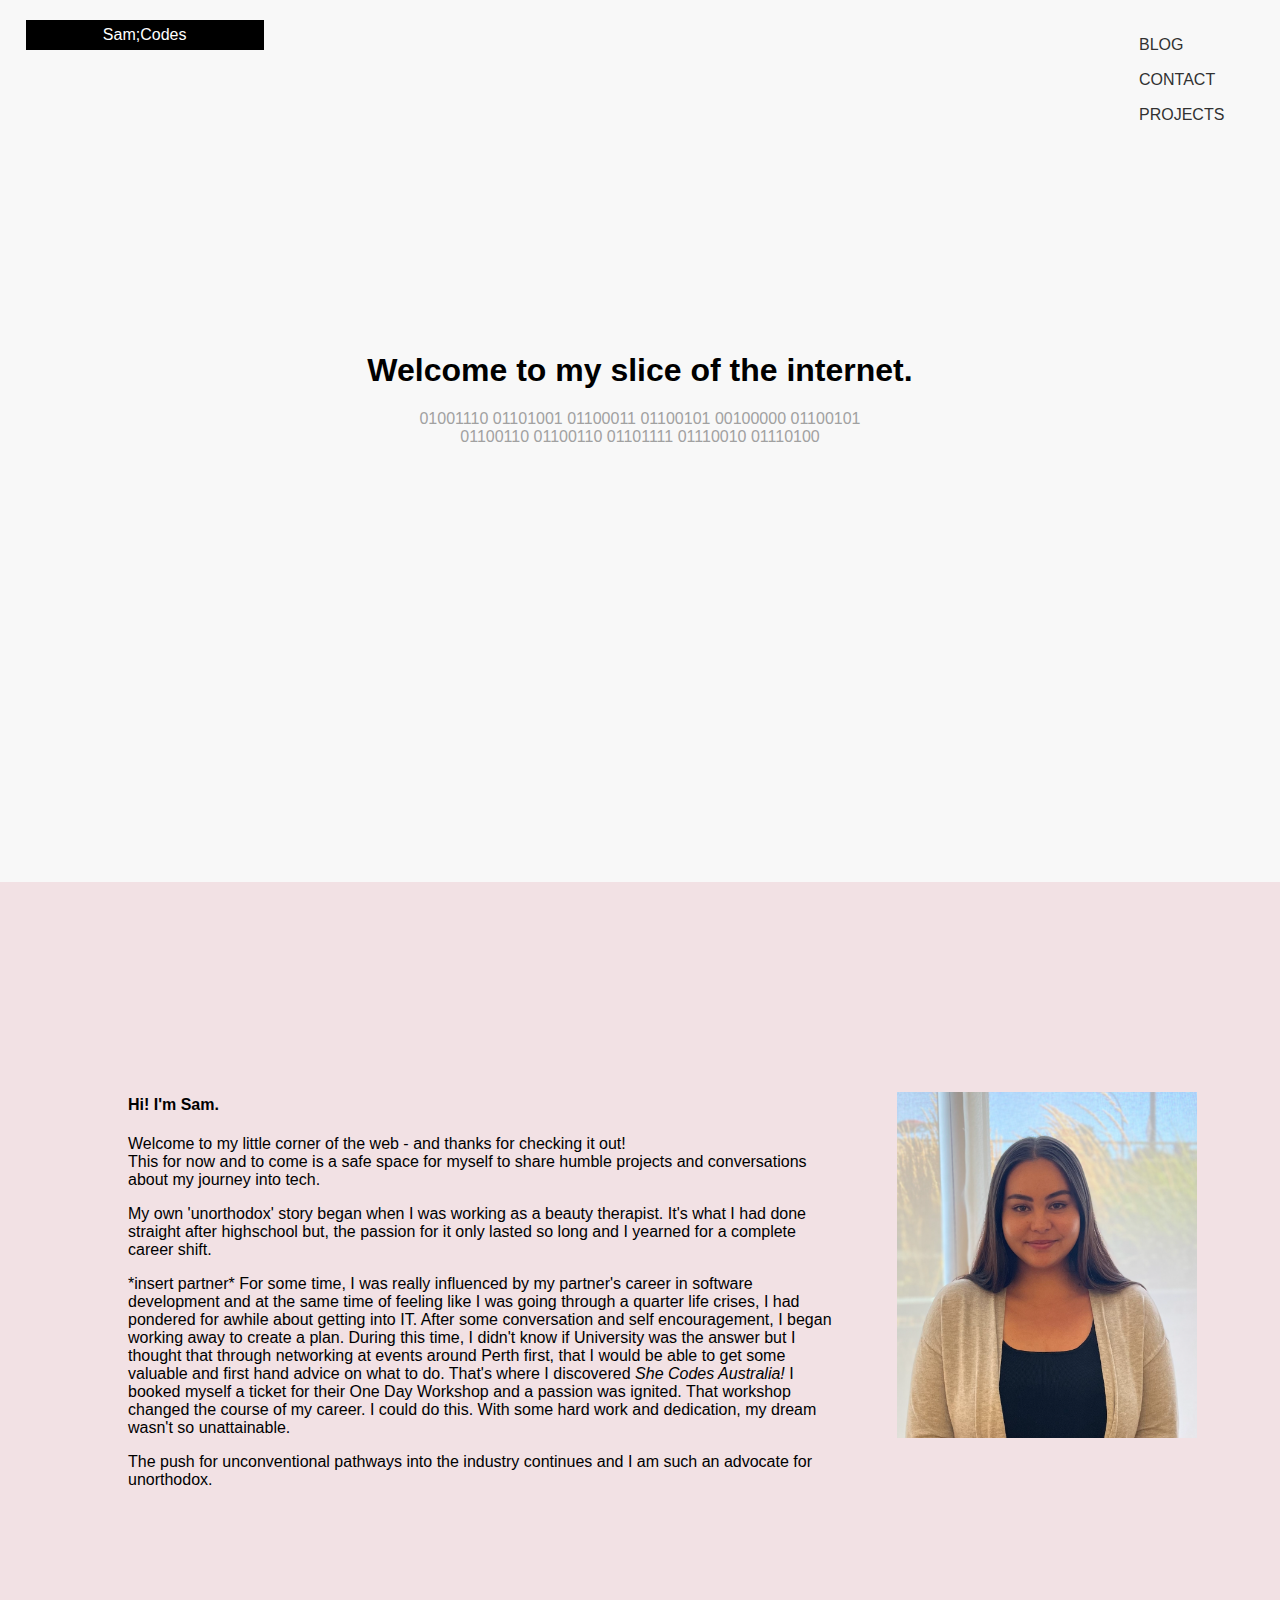
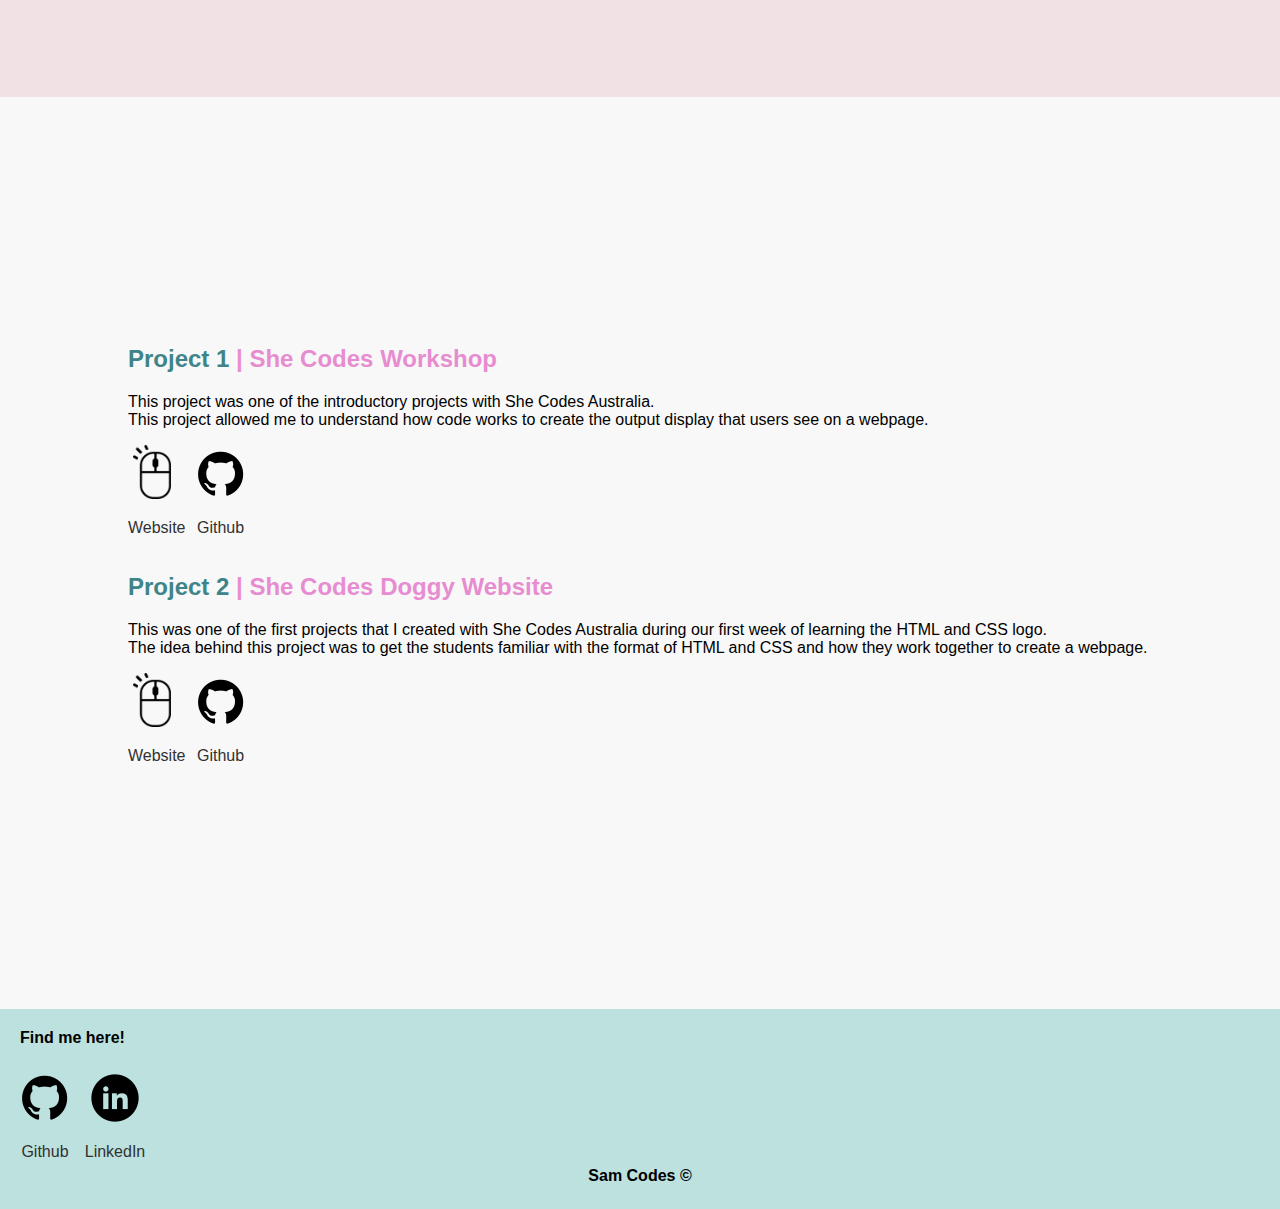
<file: index.html>
<!DOCTYPE html>
<html lang="en">
  <head>
    <meta charset="utf-8" />
    <meta
      name="viewport"
      content="width=device-width, initial-scale=1, shrink-to-fit=no"
    />
    <title>SJS</title>
    <link rel="stylesheet" href="./styles.css" />
    <style>
      @import url("https://fonts.googleapis.com/css2?family=Montserrat:wght@200;300;400&family=Noto+Sans+Mono:wght@200;300;400&display=swap");
    </style>
  </head>

  <header class="header-section">
    <div id="logo-box" style="fill: black">
      <h1 id="sam-title">Sam;Codes</h1>
    </div>
    <div>
      <nav class="nav-links">
        <a href="Pages/blog.html" id="nav1" class="a-tag">BLOG</a>
        <a href="Pages/contact.html" id="nav2" class="a-tag">CONTACT</a>
        <a href="Pages/projects.html" id="nav 3" class="a-tag">PROJECTS</a>
      </nav>
    </div>
  </header>

  <body>
    <div class="title-statement">
      <h1>Welcome to my slice of the internet.</h1>
    </div>

    <div class="binary-code">
      <p aria-hidden="true" role="none">
        01001110 01101001 01100011 01100101 00100000 01100101 01100110 01100110
        01101111 01110010 01110100
      </p>
    </div>

    <section class="section1">
      <div>
        <h4>Hi! I'm Sam.</h4>
        <p>
          Welcome to my little corner of the web - and thanks for checking it
          out!<br />
          This for now and to come is a safe space for myself to share humble
          projects and conversations about my journey into tech.
        </p>

        <p>
          My own 'unorthodox' story began when I was working as a beauty
          therapist. It's what I had done straight after highschool but, the
          passion for it only lasted so long and I yearned for a complete career
          shift.
        </p>

        <p>
          *insert partner* For some time, I was really influenced by my
          partner's career in software development and at the same time of
          feeling like I was going through a quarter life crises, I had pondered
          for awhile about getting into IT. After some conversation and self
          encouragement, I began working away to create a plan. During this
          time, I didn't know if University was the answer but I thought that
          through networking at events around Perth first, that I would be able
          to get some valuable and first hand advice on what to do. That's where
          I discovered
          <i>She Codes Australia!</i> I booked myself a ticket for their One Day
          Workshop and a passion was ignited. That workshop changed the course
          of my career. I could do this. With some hard work and dedication, my
          dream wasn't so unattainable.
        </p>

        <p>
          The push for unconventional pathways into the industry continues and I
          am such an advocate for unorthodox.
        </p>
      </div>
      <div id="face-div">
        <img src="Pics/facepic.png" class="face-pic" />
      </div>
    </section>

    <!---comment-->
    <section id="section2-indexpage">
        <main id="projects">
          <div id="project1">
            <h2><span style="color: rgb(62, 132, 137);">Project 1 </span><span style="color: rgb(231, 140, 208);">| She Codes Workshop</span></h2>
              <p>
                This project was one of the introductory projects with She Codes
                Australia.<br/>
                This project allowed me to understand how code works to create the
                output display that users see on a webpage.
              </p>
              <div id="project1-icons">
                <a
                  href="https://samjsh.github.io/She-Codes-Workshop/"
                >
                  <img id="left-clickicon" src="Icons/left-click-icon.png" />
                  <p>Website</p>
                </a>
    
                <a href="https://github.com/samjsh/She-Codes-Workshop">
                  <img class="icon-link" src="Icons/github-icon.png" />
                  <p>Github</p>
                </a>
              </div>
          </div>
    
          <div id="project2">
              <h2><span style="color: rgb(62, 132, 137);">Project 2 </span><span style="color: rgb(231, 140, 208);">| She Codes Doggy Website</span></h2>
              <p>
                This was one of the first projects that I created with She Codes
                Australia during our first week of learning the HTML and CSS logo.
                <br />
                The idea behind this project was to get the students familiar with
                the format of HTML and CSS and how they work together to create a
                webpage.
              </p>
              <div id="project2-icons">
                <a
                  href="https://samjsh.github.io/Doggy-Website/"
                >
                  <img id="left-clickicon" src="Icons/left-click-icon.png" />
                  <p>Website</p>
                </a>
    
                <a href="https://github.com/samjsh/Doggy-Website">
                  <img class="icon-link" src="Icons/github-icon.png" />
                  <p>Github</p>
                </a>
                </div>
              </div>
          </div>
        </main>
      </body>
    </section>
  </body> 

  <footer>
    <div class="footer-content">
      <h4 id="find-me">Find me here!</h4>
      <div id="icons">
        <a href="https://github.com/samjsh"
          ><img class="icon-link" src="./Icons/github-icon.png" />
          <p>Github</p></a
        >
        <a href="https://www.linkedin.com/in/samanthashearman"
          ><img class="icon-link" src="./Icons/linkedin-black.png" />
          <p>LinkedIn</p></a
        >
      </div>    
      <h4 id="sam-codes">Sam Codes<span> &copy;</span></h4>
    </div>
  </footer>

  </html>
</file>
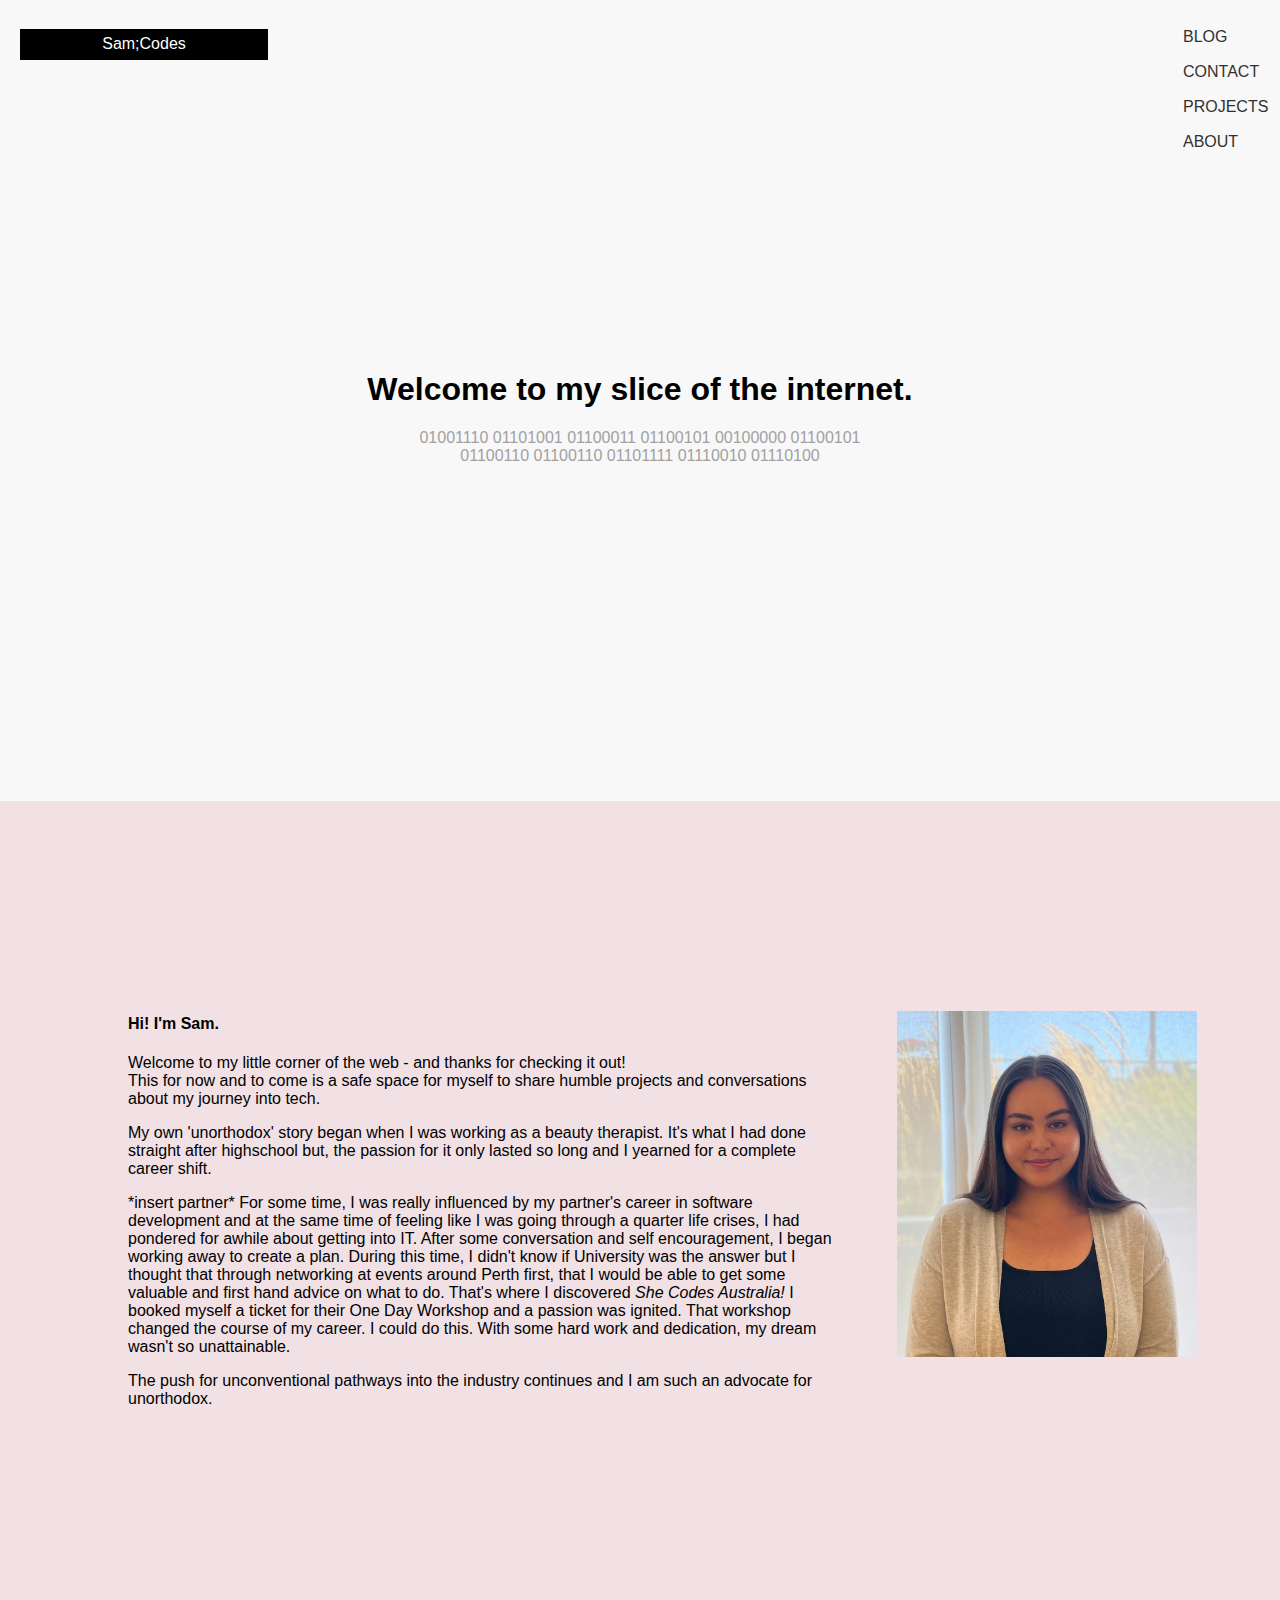
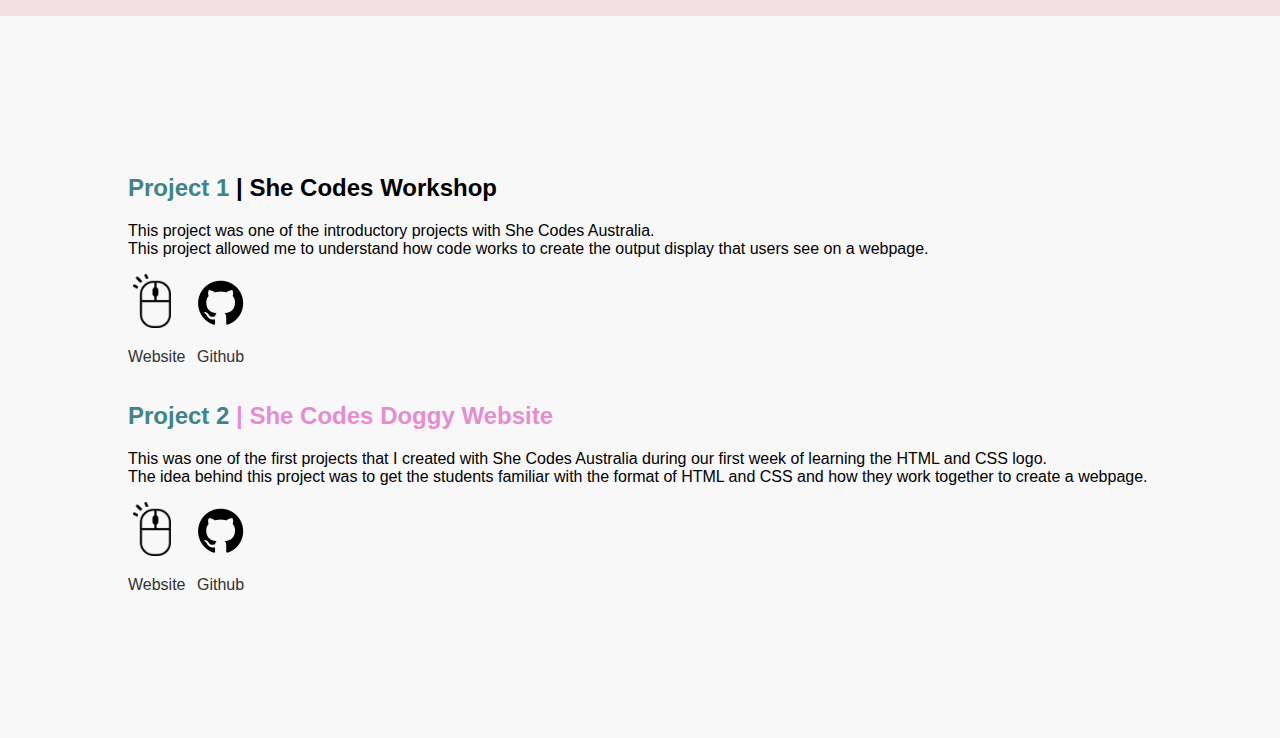
<file: Portfolio/index.html>
<!DOCTYPE html>
<html lang="en">
  <head>
    <meta charset="utf-8" />
    <meta
      name="viewport"
      content="width=device-width, initial-scale=1, shrink-to-fit=no"
    />
    <title>SJS</title>
    <link rel="stylesheet" href="./styles.css" />
    <style>
      @import url("https://fonts.googleapis.com/css2?family=Montserrat:wght@200;300;400&family=Noto+Sans+Mono:wght@200;300;400&display=swap");
    </style>
  </head>

  <header class="header-section">
    <div id="logo-box" style="fill: black">
      <h1 id="sam-title">Sam;Codes</h1>
    </div>
    <div>
      <nav class="nav-links">
        <a href="Pages/blog.html" id="nav1" class="a-tag">BLOG</a>
        <a href="Pages/contact.html" id="nav2" class="a-tag">CONTACT</a>
        <a href="Pages/projects.html" id="nav 3" class="a-tag">PROJECTS</a>
        <a href="Pages/about.html" id="nav4" class="a-tag">ABOUT</a>
      </nav>
    </div>
  </header>

  <body>
    <div class="title-statement">
      <h1>Welcome to my slice of the internet.</h1>
    </div>

    <div class="binary-code">
      <p aria-hidden="true" role="none">
        01001110 01101001 01100011 01100101 00100000 01100101 01100110 01100110
        01101111 01110010 01110100
      </p>
    </div>

    <section class="section1">
      <div>
        <h4>Hi! I'm Sam.</h4>
        <p>
          Welcome to my little corner of the web - and thanks for checking it
          out!<br />
          This for now and to come is a safe space for myself to share humble
          projects and conversations about my journey into tech.
        </p>

        <p>
          My own 'unorthodox' story began when I was working as a beauty
          therapist. It's what I had done straight after highschool but, the
          passion for it only lasted so long and I yearned for a complete career
          shift.
        </p>

        <p>
          *insert partner* For some time, I was really influenced by my
          partner's career in software development and at the same time of
          feeling like I was going through a quarter life crises, I had pondered
          for awhile about getting into IT. After some conversation and self
          encouragement, I began working away to create a plan. During this
          time, I didn't know if University was the answer but I thought that
          through networking at events around Perth first, that I would be able
          to get some valuable and first hand advice on what to do. That's where
          I discovered
          <i>She Codes Australia!</i> I booked myself a ticket for their One Day
          Workshop and a passion was ignited. That workshop changed the course
          of my career. I could do this. With some hard work and dedication, my
          dream wasn't so unattainable.
        </p>

        <p>
          The push for unconventional pathways into the industry continues and I
          am such an advocate for unorthodox.
        </p>
      </div>
      <div id="face-div">
        <img src="Pics/facepic.png" class="face-pic" />
      </div>
    </section>

    <!---comment-->
    <section id="section2-indexpage">
        <main id="projects">
          <div id="project1">
              <h2><span style="color: rgb(62, 132, 137);">Project 1 </span>| She Codes Workshop</h2>
              <p>
                This project was one of the introductory projects with She Codes
                Australia.<br/>
                This project allowed me to understand how code works to create the
                output display that users see on a webpage.
              </p>
              <div id="project1-icons">
                <a
                  href="file:///Users/samanthashearman/Desktop/She%20Codes/Projects/she-codes-home-page/index.html"
                >
                  <img id="left-clickicon" src="Icons/left-click-icon.png" />
                  <p>Website</p>
                </a>
    
                <a href="paste email here">
                  <img class="icon-link" src="Icons/github-icon.png" />
                  <p>Github</p>
                </a>
              </div>
          </div>
    
          <div id="project2">
              <h2><span style="color: rgb(62, 132, 137);">Project 2 </span><span style="color: rgb(231, 140, 208);">| She Codes Doggy Website</span></h2>
              <p>
                This was one of the first projects that I created with She Codes
                Australia during our first week of learning the HTML and CSS logo.
                <br />
                The idea behind this project was to get the students familiar with
                the format of HTML and CSS and how they work together to create a
                webpage.
              </p>
              <div id="project2-icons">
                <a
                  href="file:///Users/samanthashearman/Desktop/She%20Codes/Projects/dog-website/index-old.html"
                >
                  <img id="left-clickicon" src="Icons/left-click-icon.png" />
                  <p>Website</p>
                </a>
    
                <a href="paste email here">
                  <img class="icon-link" src="Icons/github-icon.png" />
                  <p>Github</p>
                </a>
                </div>
              </div>
          </div>
        </main>
      </body>
    </section>
  </body> 
<!--comment-->

  <!--<footer>
    <div class="footer-content">
      <h4>Find me here!</h4>
      <div id="icons">
        <a href="paste email here"
          ><img class="icon-link" src="Icons/github-icon.png" />
          <p>Github</p></a
        >
        <a href="paste email here"
          ><img class="icon-link" src="Icons/linkedin-black.png" />
          <p>LinkedIn</p></a
        >
      </div>
    </div>
    <div>
      <h4>Sam Codes<span> &copy;</span></h4>
    </div>
  </footer>
</html>-->
</file>
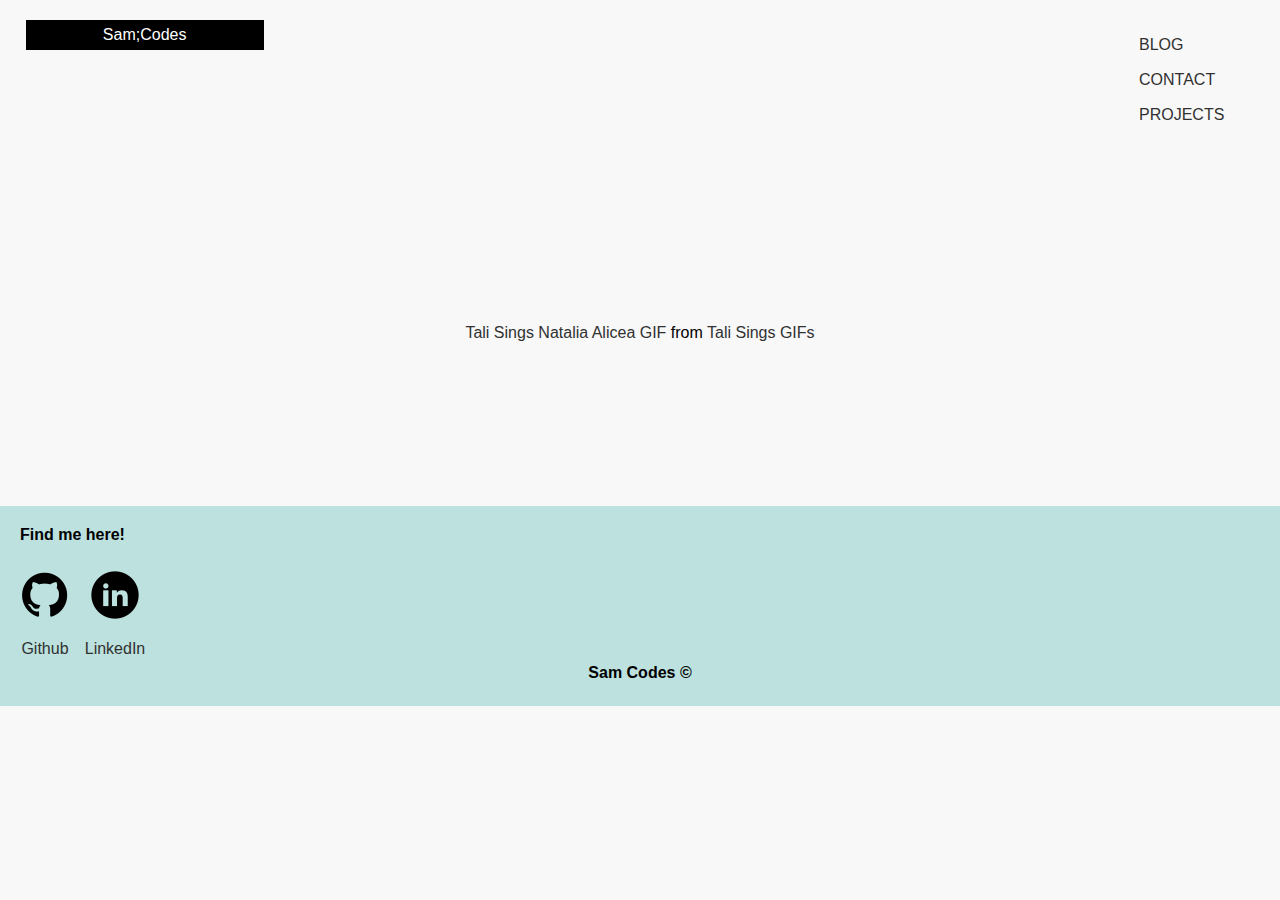
<file: Pages/blog.html>
<!DOCTYPE html>
<html lang="en">
  <head>
    <meta charset="utf-8" />
    <meta
      name="viewport"
      content="width=device-width, initial-scale=1, shrink-to-fit=no"
    />
    <title>She Codes</title>
    <link rel="stylesheet" href="../styles.css" />
  </head>

  <header class="header-section">
    <style>
      @import url("https://fonts.googleapis.com/css2?family=Montserrat:wght@200;300;400&family=Noto+Sans+Mono:wght@200;300;400&display=swap");
    </style>
    <a id="logo-box" style="fill: black" href="../index.html">
      <h1 id="sam-title">Sam;Codes</h1>
    </a>
    <div>
      <nav class="nav-links">
        <a href="../Pages/blog.html" id="nav1" class="a-tag">BLOG</a>
        <a href="../Pages/contact.html" id="nav2" class="a-tag">CONTACT</a>
        <a href="../Pages/projects.html" id="nav 3" class="a-tag">PROJECTS</a>
      </nav>
    </div>
  </header>

  <section id="blog-comingsoon">
    <div
      class="tenor-gif-embed"
      data-postid="16064135"
      data-share-method="host"
      data-aspect-ratio="1"
      data-width="40%"
    >
      <a
        href="https://tenor.com/view/tali-sings-natalia-alicea-coming-soon-gif-16064135"
        >Tali Sings Natalia Alicea GIF</a
      >
      from
      <a href="https://tenor.com/search/tali+sings-gifs">Tali Sings GIFs</a>
    </div>
    <script
      type="text/javascript"
      async
      src="https://tenor.com/embed.js"
    ></script>
  </section>

  <footer>
    <div class="footer-content">
      <h4 id="find-me">Find me here!</h4>
      <div id="icons">
        <a href="https://github.com/samjsh"
          ><img class="icon-link" src="../Icons/github-icon.png" />
          <p>Github</p></a
        >
        <a href="https://www.linkedin.com/in/samanthashearman"
          ><img class="icon-link" src="../Icons/linkedin-black.png" />
          <p>LinkedIn</p></a
        >
      </div>
      <h4 id="sam-codes">Sam Codes<span> &copy;</span></h4>
    </div>
  </footer>
</html>
</file>
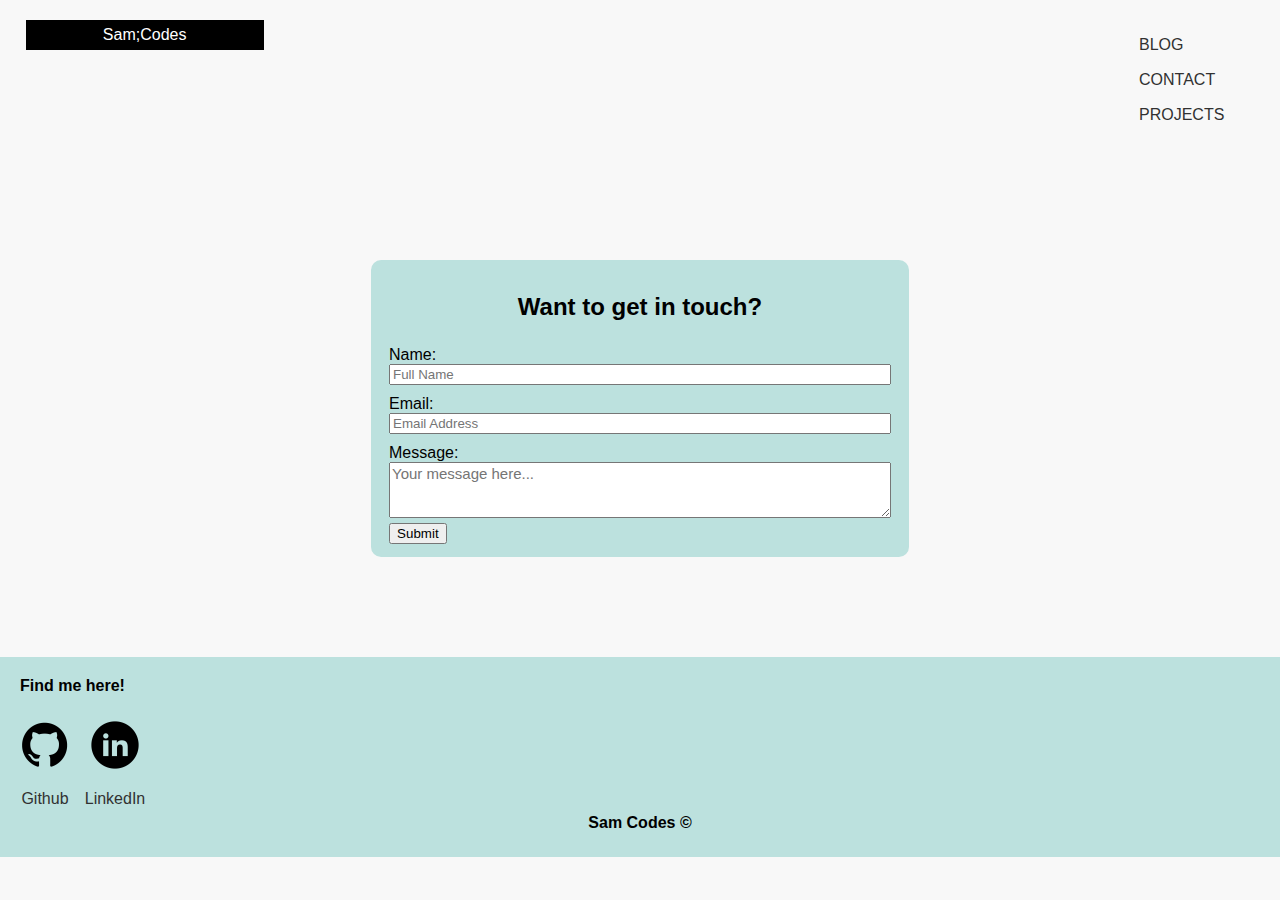
<file: Pages/contact.html>
<!DOCTYPE html>
<html lang="en">
    <head>
        <meta charset="utf-8" />
        <meta
            name="viewport"
            content="width=device-width, initial-scale=1, shrink-to-fit=no"
        />
        <title>She Codes</title>
        <link rel="stylesheet" href="../styles.css" />
    </head>

        <style>
            @import url("https://fonts.googleapis.com/css2?family=Montserrat:wght@200;300;400&family=Noto+Sans+Mono:wght@200;300;400&display=swap");
          </style>
        </head>
      
        <header class="header-section">
            <a id="logo-box" style="fill: black" href="../index.html">
                <h1 id="sam-title">Sam;Codes</h1>
            </a>
          <div>
            <nav class="nav-links">
              <a href="../Pages/blog.html" id="nav1" class="a-tag">BLOG</a>
              <a href="../Pages/contact.html" id="nav2" class="a-tag">CONTACT</a>
              <a href="../Pages/projects.html" id="nav 3" class="a-tag">PROJECTS</a>
            </nav>
          </div>
        </header>

<body>
    <section id="form">
    <form action="https://formspree.io/f/xgeqzwzl" method="post">
    
        <h2 id="contactform-statement">Want to get in touch?</h2>
        <div class="input">
            <label>Name:</label>
            <input name="name-msg" placeholder="Full Name" required="true" id="name-field"></input>
        </div>
        <div class="input">
            <label>Email:</label>
            <input name="email-msg" required="true" placeholder="Email Address" id="email-field"></input>
        </div>
        <div class="input">
            <label>Message:</label>
            <textarea name="message" required="true" placeholder="Your message here..." id="message-field"></textarea>
        </div>
        <div id="submit" style="padding-left: 1%;">
            <input type="submit"></input>
        </div>
    
</form>
</section>
</body>

<footer>
  <div class="footer-content">
    <h4 id="find-me">Find me here!</h4>
    <div id="icons">
      <a href="https://github.com/samjsh"
        ><img class="icon-link" src="../Icons/github-icon.png" />
        <p>Github</p></a
      >
      <a href="https://www.linkedin.com/in/samanthashearman"
        ><img class="icon-link" src="../Icons/linkedin-black.png" />
        <p>LinkedIn</p></a
      >
    </div>    
    <h4 id="sam-codes">Sam Codes<span> &copy;</span></h4>
  </div>
</footer>
  </html>
</file>
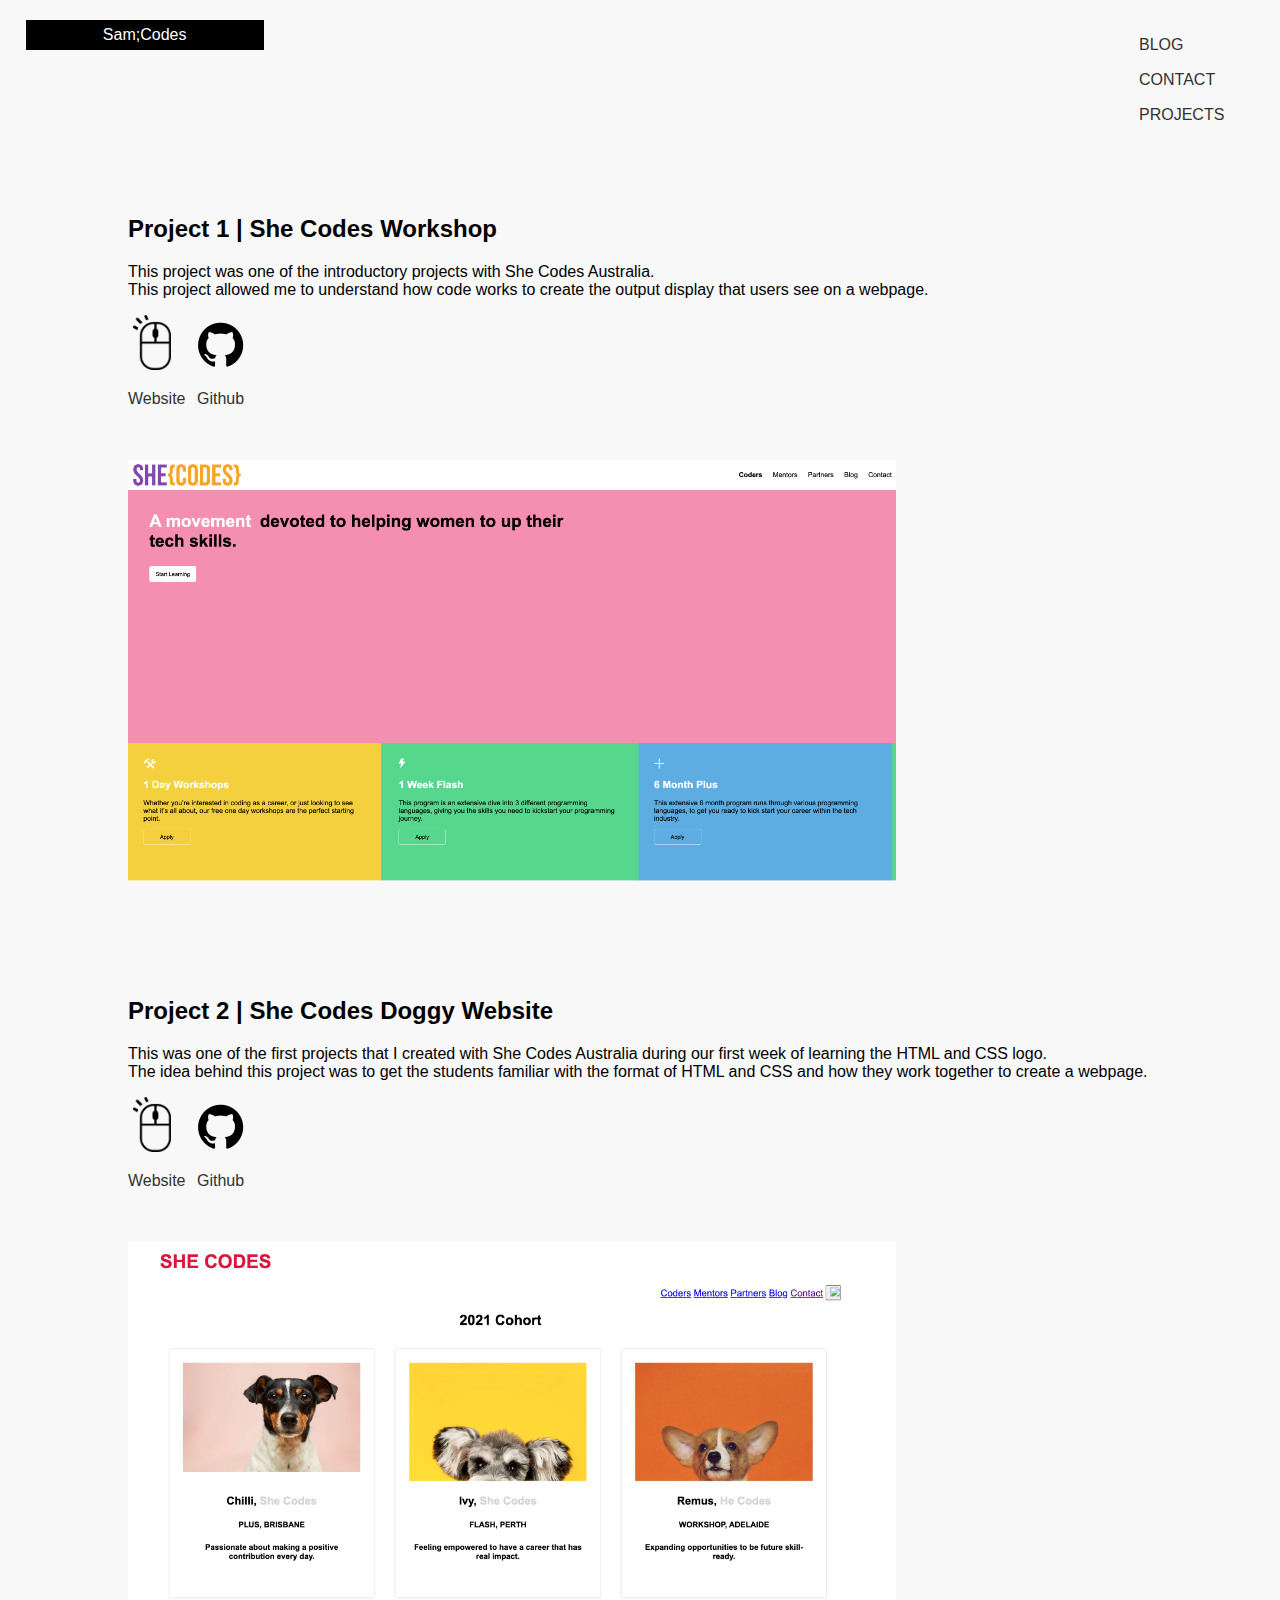
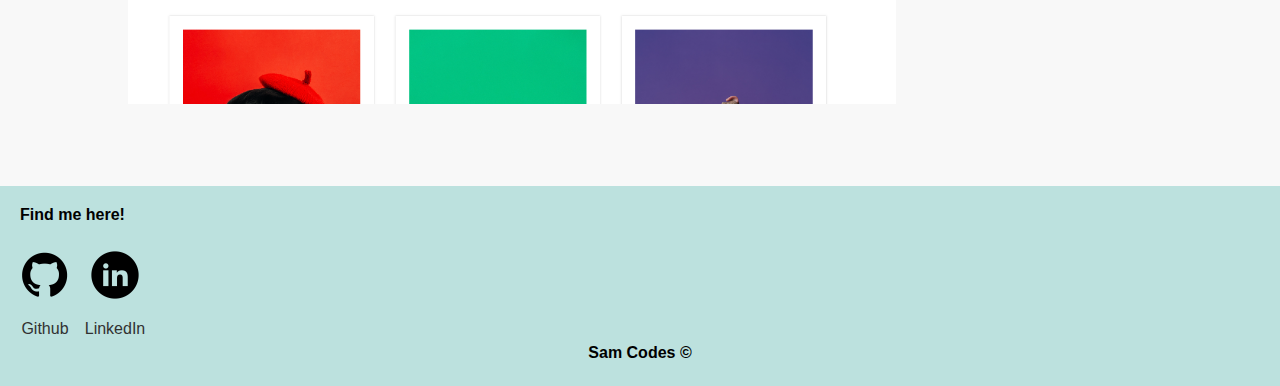
<file: Pages/projects.html>
<!DOCTYPE html>
<html lang="en">
  <head>
    <meta charset="utf-8" />
    <meta
      name="viewport"
      content="width=device-width, initial-scale=1, shrink-to-fit=no"
    />
    <title>She Codes</title>
    <link rel="stylesheet" href="../styles.css" />
  </head>
  

  <header class="header-section">
    <style>
      @import url("https://fonts.googleapis.com/css2?family=Montserrat:wght@200;300;400&family=Noto+Sans+Mono:wght@200;300;400&display=swap");
    </style>
    <a
      id="logo-box"
      style="fill: black"
      href="../index.html"
    >
      <h1 id="sam-title">Sam;Codes</h1>
    </a>
    <div>
      <nav class="nav-links">
        <a href="../Pages/blog.html" id="nav1" class="a-tag">BLOG</a>
        <a href="../Pages/contact.html" id="nav2" class="a-tag">CONTACT</a>
        <a href="../Pages/projects.html" id="nav 3" class="a-tag">PROJECTS</a>
      </nav>
    </div>
  </header>

  <body>
    <main id="projects">
      <div id="project1">
        <section class="projects-section">
          <h2>Project 1 | She Codes Workshop</h2>
          <p>
            This project was one of the introductory projects with She Codes
            Australia.<br/>
            This project allowed me to understand how code works to create the
            output display that users see on a webpage.
          </p>
          <div id="project1-icons">
            <a
              href="https://samjsh.github.io/She-Codes-Workshop/"
            >
              <img id="left-clickicon" src="../Icons/left-click-icon.png" />
              <p>Website</p>
            </a>

            <a href="https://github.com/samjsh/She-Codes-Workshop">
              <img class="icon-link" src="../Icons/github-icon.png" />
              <p>Github</p>
            </a>
          </div>
          <br />
          <br />
          <div>
            <img src="../Pics/pic-project1.png" class="projectpictures" />
          </div>
        </section>
      </div>

      <div id="project2">
        <section class="projects-section">
          <h2>Project 2 | She Codes Doggy Website</h2>
          <p>
            This was one of the first projects that I created with She Codes
            Australia during our first week of learning the HTML and CSS logo.
            <br />
            The idea behind this project was to get the students familiar with
            the format of HTML and CSS and how they work together to create a
            webpage.
          </p>
          <div id="project2-icons">
            <a
              href="https://samjsh.github.io/Doggy-Website/"
            >
              <img id="left-clickicon" src="../Icons/left-click-icon.png" />
              <p>Website</p>
            </a>

            <a href="https://github.com/samjsh/Doggy-Website">
              <img class="icon-link" src="../Icons/github-icon.png" />
              <p>Github</p>
            </a>
            </div>
            <br />
            <br />
            <div>
              <img src="../Pics/pic-project2.png" class="projectpictures"/>
            </div>
          </div>
        </section>
      </div>
    </main>
  </body>

  <footer>
    <div class="footer-content">
      <h4 id="find-me">Find me here!</h4>
      <div id="icons">
        <a href="https://github.com/samjsh"
          ><img class="icon-link" src="../Icons/github-icon.png" />
          <p>Github</p></a
        >
        <a href="https://www.linkedin.com/in/samanthashearman"
          ><img class="icon-link" src="../Icons/linkedin-black.png" />
          <p>LinkedIn</p></a
        >
      </div>    
      <h4 id="sam-codes">Sam Codes<span> &copy;</span></h4>
    </div>
  </footer>
</html>
</file>
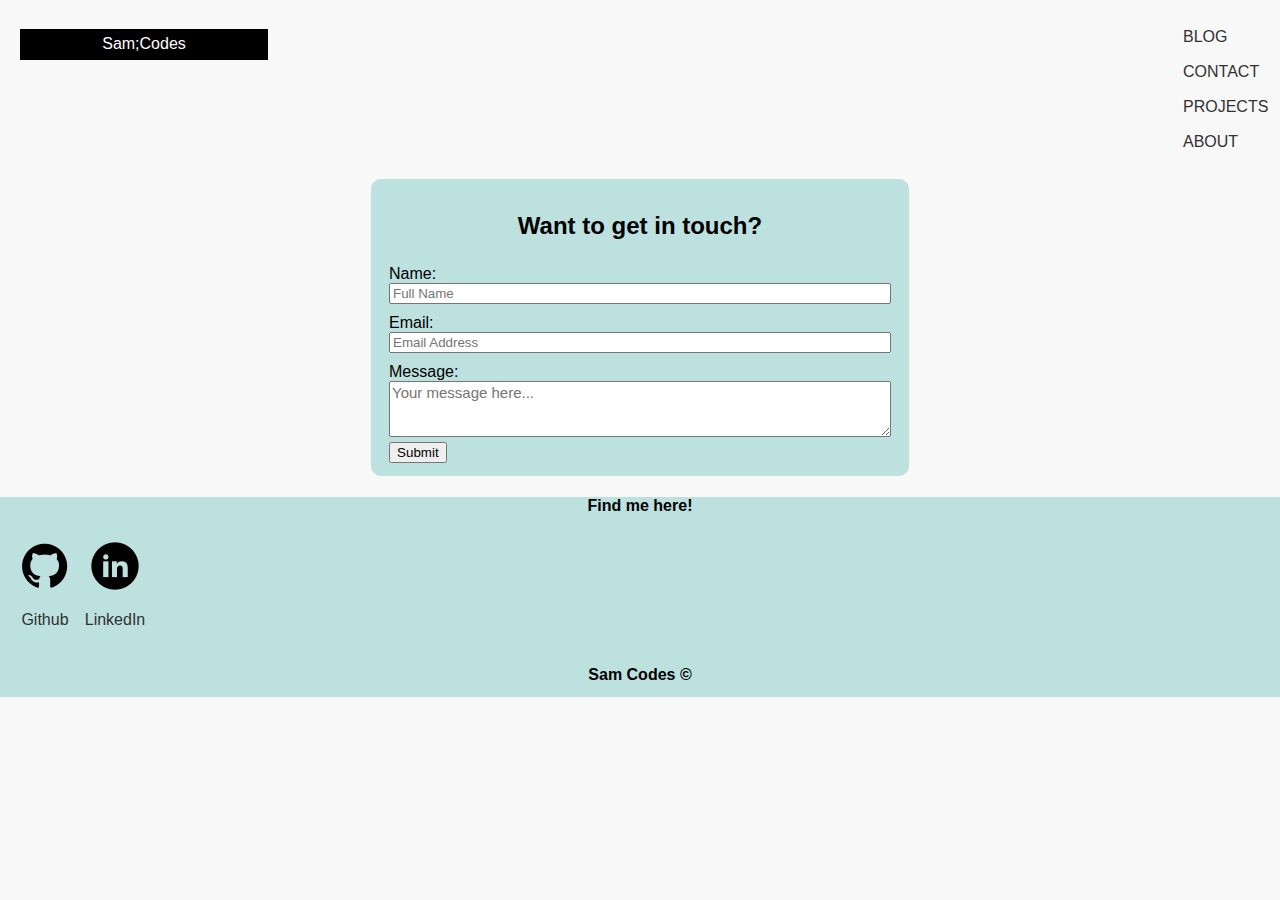
<file: Portfolio/Pages/about.html>
<!DOCTYPE html>
<html lang="en">
    <head>
        <meta charset="utf-8" />
        <meta
            name="viewport"
            content="width=device-width, initial-scale=1, shrink-to-fit=no"
        />
        <title>She Codes</title>
        <link rel="stylesheet" href="../styles.css" />
    </head>

        <style>
            @import url("https://fonts.googleapis.com/css2?family=Montserrat:wght@200;300;400&family=Noto+Sans+Mono:wght@200;300;400&display=swap");
          </style>
        </head>
      
        <header class="header-section">
            <a id="logo-box" style="fill: black" href="file:///Users/samanthashearman/Desktop/Github/samjsh.github.io/Portfolio/index.html">
                <h1 id="sam-title">Sam;Codes</h1>
            </a>
          <div>
            <nav class="nav-links">
              <a href="../Pages/blog.html" id="nav1" class="a-tag">BLOG</a>
              <a href="../Pages/contact.html" id="nav2" class="a-tag">CONTACT</a>
              <a href="../Pages/projects.html" id="nav 3" class="a-tag">PROJECTS</a>
              <a href="../Pages/about.html" id="nav4" class="a-tag">ABOUT</a>
            </nav>
          </div>
        </header>

<body>
    <form action="https://formspree.io/f/xgeqzwzl" method="post">
    <section id="form">
        <h2 id="contactform-statement">Want to get in touch?</h2>
        <div class="input">
            <label>Name:</label>
            <input name="name-msg" placeholder="Full Name" required="true" id="name-field"></input>
        </div>
        <div class="input">
            <label>Email:</label>
            <input name="email-msg" required="true" placeholder="Email Address" id="email-field"></input>
        </div>
        <div class="input">
            <label>Message:</label>
            <textarea name="message" required="true" placeholder="Your message here..." id="message-field"></textarea>
        </div>
        <div id="submit" style="padding-left: 1%;">
            <input type="submit"></input>
        </div>
    </section>
</form>
</body>

<footer>
    <div class="footer-content">
      <h4>Find me here!</h4>
      <div id="icons">
        <a href="paste email here"
          ><img class="icon-link" src="../Icons/github-icon.png" />
          <p>Github</p></a
        >
        <a href="paste email here"
          ><img class="icon-link" src="../Icons/linkedin-black.png" />
          <p>LinkedIn</p></a
        >
      </div>
    </div>
    <div>
      <h4>Sam Codes<span> &copy;</span></h4>
    </div>
  </footer>
  </html>
</file>
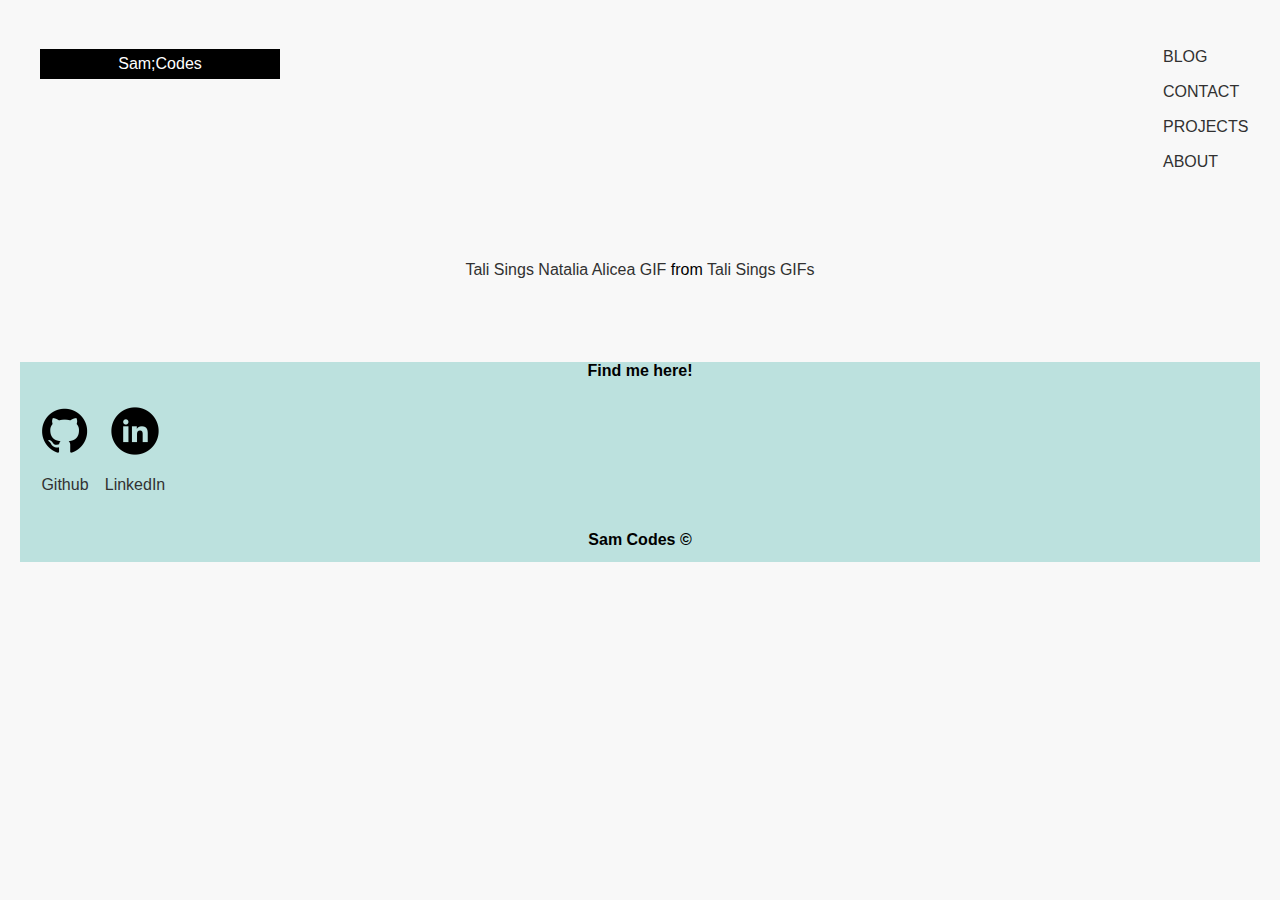
<file: Portfolio/Pages/blog.html>
<!DOCTYPE html>
<html lang="en">
  <head>
    <meta charset="utf-8" />
    <meta
      name="viewport"
      content="width=device-width, initial-scale=1, shrink-to-fit=no"
    />
    <title>She Codes</title>
    <link rel="stylesheet" href="../styles.css" />
  </head>
  <header>
    <style>
        @import url("https://fonts.googleapis.com/css2?family=Montserrat:wght@200;300;400&family=Noto+Sans+Mono:wght@200;300;400&display=swap");
      </style>
    </head>
  
    <header class="header-section">
        <a id="logo-box" style="fill: black" href="file:///Users/samanthashearman/Desktop/Github/samjsh.github.io/Portfolio/index.html">
            <h1 id="sam-title">Sam;Codes</h1>
        </a>
      <div>
        <nav class="nav-links">
          <a href="../Pages/blog.html" id="nav1" class="a-tag">BLOG</a>
          <a href="../Pages/contact.html" id="nav2" class="a-tag">CONTACT</a>
          <a href="../Pages/projects.html" id="nav 3" class="a-tag">PROJECTS</a>
          <a href="../Pages/about.html" id="nav4" class="a-tag">ABOUT</a>
        </nav>
      </div>
    </header>

  <section id="blog-comingsoon">
    <div class="tenor-gif-embed" data-postid="16064135" data-share-method="host" data-aspect-ratio="1" data-width="40%">
        <a href="https://tenor.com/view/tali-sings-natalia-alicea-coming-soon-gif-16064135">Tali Sings Natalia Alicea GIF</a>
        from <a href="https://tenor.com/search/tali+sings-gifs">Tali Sings GIFs</a>
    </div>
        <script type="text/javascript" async src="https://tenor.com/embed.js"></script>
  </section>

  <footer>
    <div class="footer-content">
      <h4>Find me here!</h4>
      <div id="icons">
        <a href="paste email here"
          ><img class="icon-link" src="../Icons/github-icon.png" />
          <p>Github</p></a
        >
        <a href="paste email here"
          ><img class="icon-link" src="../Icons/linkedin-black.png" />
          <p>LinkedIn</p></a
        >
      </div>
    </div>
    <div>
      <h4>Sam Codes<span> &copy;</span></h4>
    </div>
  </footer>
</html>
</file>
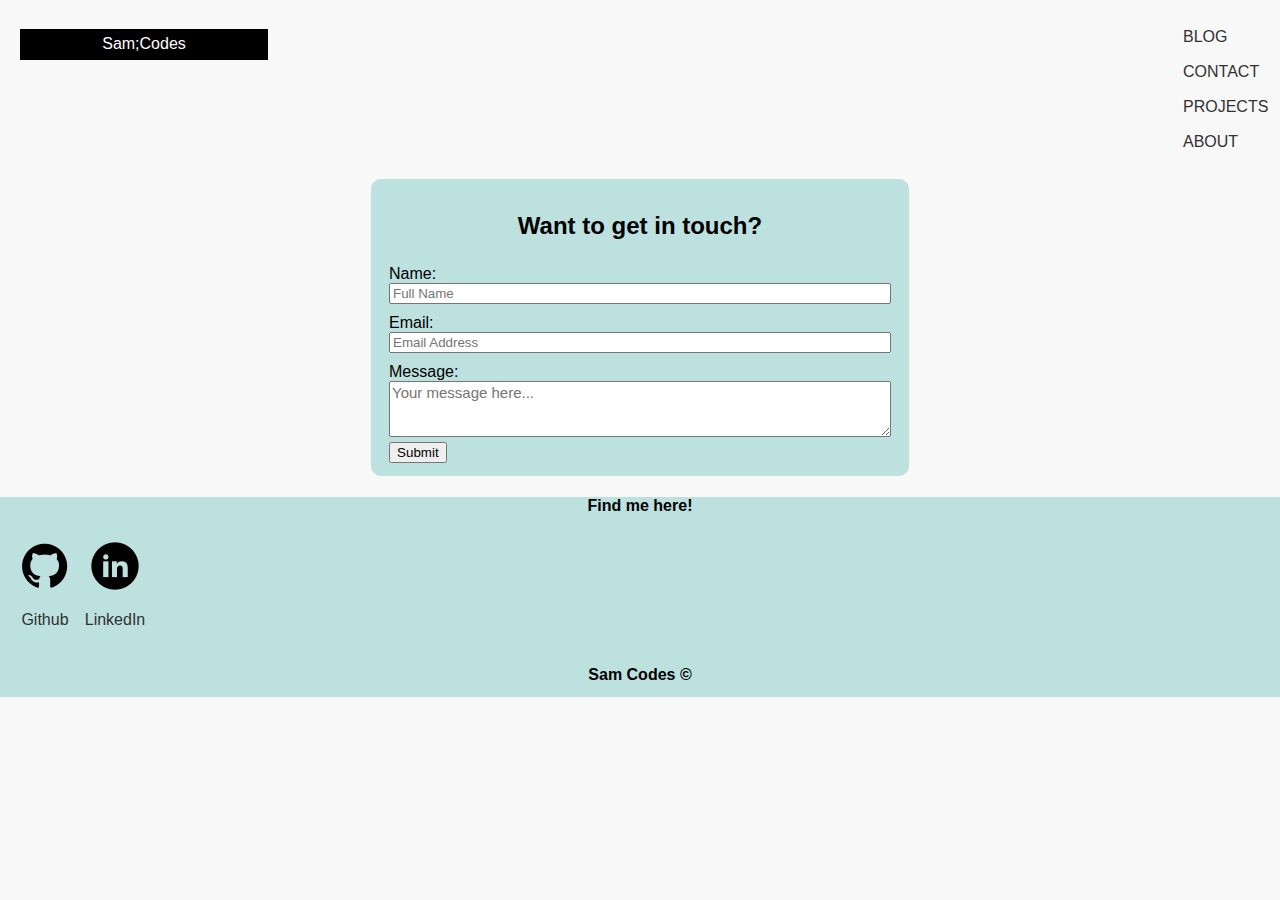
<file: Portfolio/Pages/contact.html>
<!DOCTYPE html>
<html lang="en">
    <head>
        <meta charset="utf-8" />
        <meta
            name="viewport"
            content="width=device-width, initial-scale=1, shrink-to-fit=no"
        />
        <title>She Codes</title>
        <link rel="stylesheet" href="../styles.css" />
    </head>

        <style>
            @import url("https://fonts.googleapis.com/css2?family=Montserrat:wght@200;300;400&family=Noto+Sans+Mono:wght@200;300;400&display=swap");
          </style>
        </head>
      
        <header class="header-section">
            <a id="logo-box" style="fill: black" href="file:///Users/samanthashearman/Desktop/Github/samjsh.github.io/Portfolio/index.html">
                <h1 id="sam-title">Sam;Codes</h1>
            </a>
          <div>
            <nav class="nav-links">
              <a href="../Pages/blog.html" id="nav1" class="a-tag">BLOG</a>
              <a href="../Pages/contact.html" id="nav2" class="a-tag">CONTACT</a>
              <a href="../Pages/projects.html" id="nav 3" class="a-tag">PROJECTS</a>
              <a href="../Pages/about.html" id="nav4" class="a-tag">ABOUT</a>
            </nav>
          </div>
        </header>

<body>
    <section id="form">
    <form action="https://formspree.io/f/xgeqzwzl" method="post">
    
        <h2 id="contactform-statement">Want to get in touch?</h2>
        <div class="input">
            <label>Name:</label>
            <input name="name-msg" placeholder="Full Name" required="true" id="name-field"></input>
        </div>
        <div class="input">
            <label>Email:</label>
            <input name="email-msg" required="true" placeholder="Email Address" id="email-field"></input>
        </div>
        <div class="input">
            <label>Message:</label>
            <textarea name="message" required="true" placeholder="Your message here..." id="message-field"></textarea>
        </div>
        <div id="submit" style="padding-left: 1%;">
            <input type="submit"></input>
        </div>
    
</form>
</section>
</body>

<footer>
    <div class="footer-content">
      <h4>Find me here!</h4>
      <div id="icons">
        <a href="paste email here"
          ><img class="icon-link" src="../Icons/github-icon.png" />
          <p>Github</p></a
        >
        <a href="paste email here"
          ><img class="icon-link" src="../Icons/linkedin-black.png" />
          <p>LinkedIn</p></a
        >
      </div>
    </div>
    <div>
      <h4>Sam Codes<span> &copy;</span></h4>
    </div>
  </footer>
  </html>
</file>
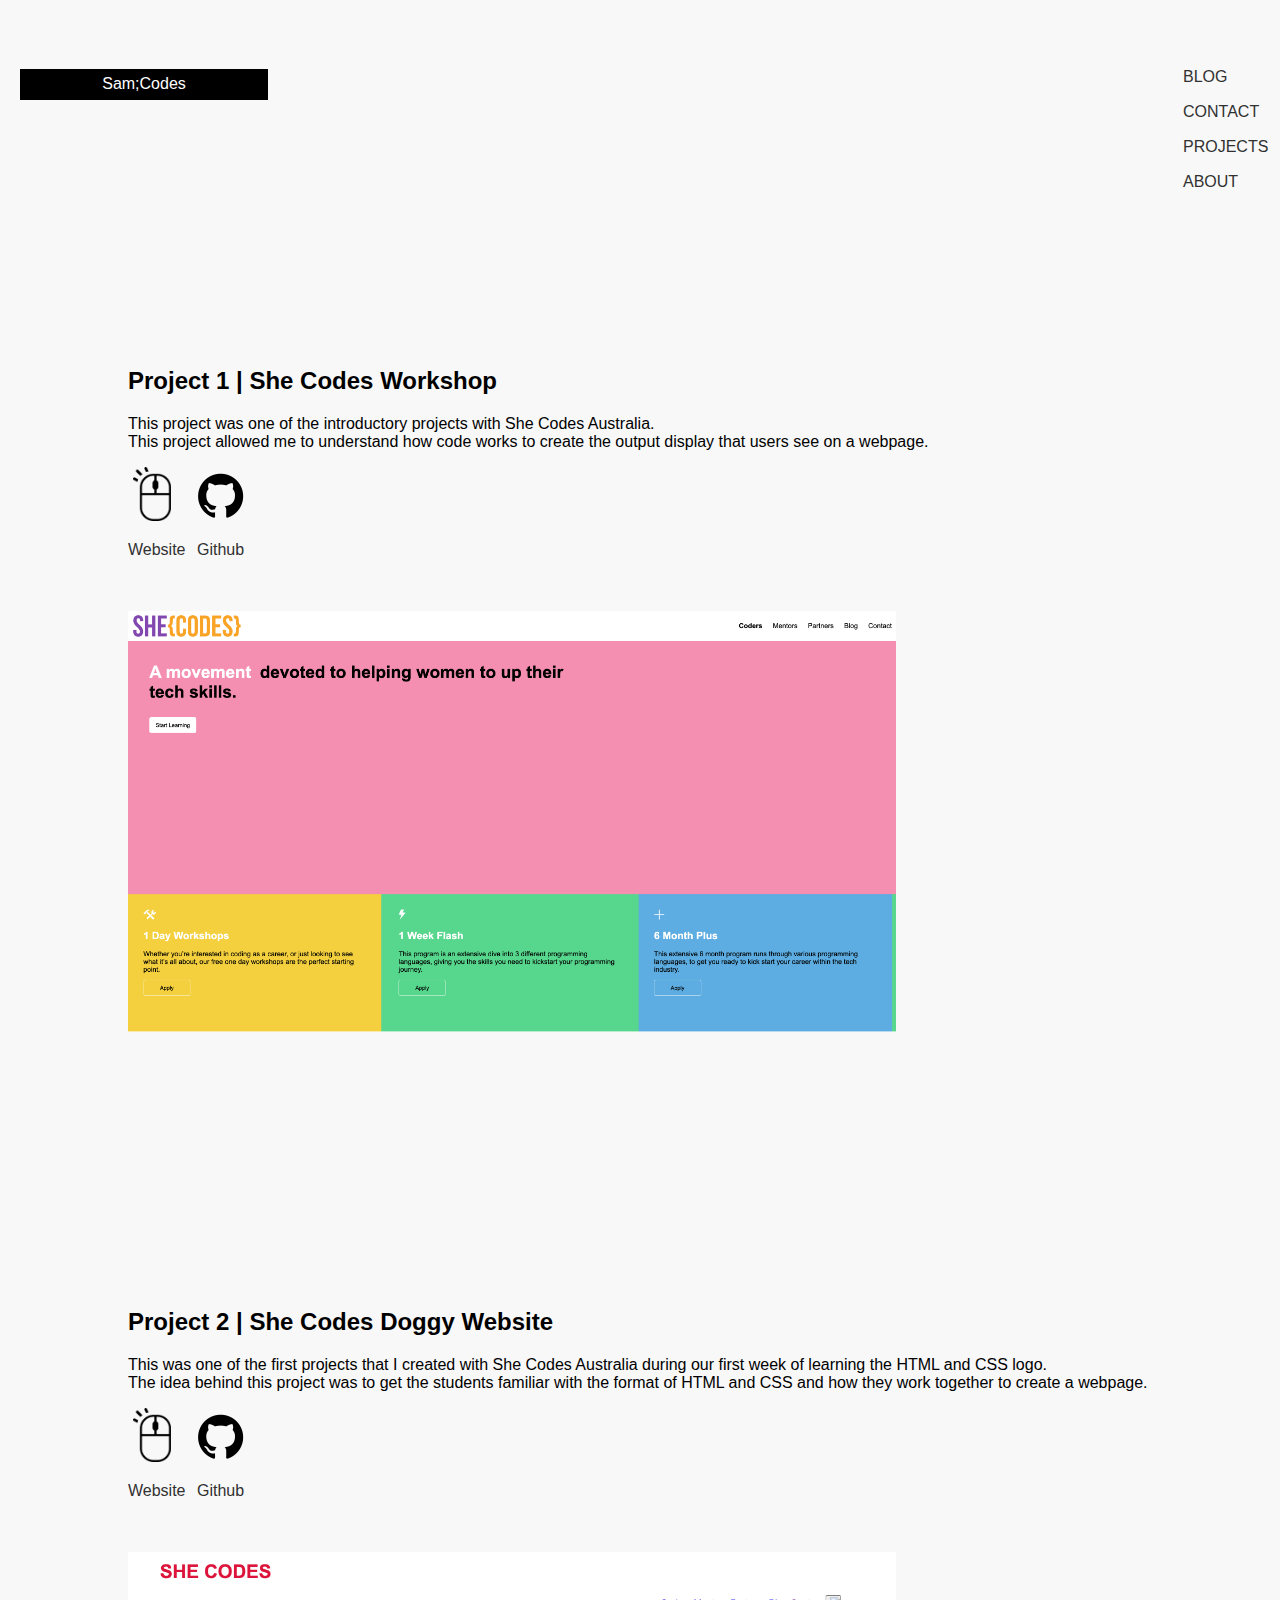
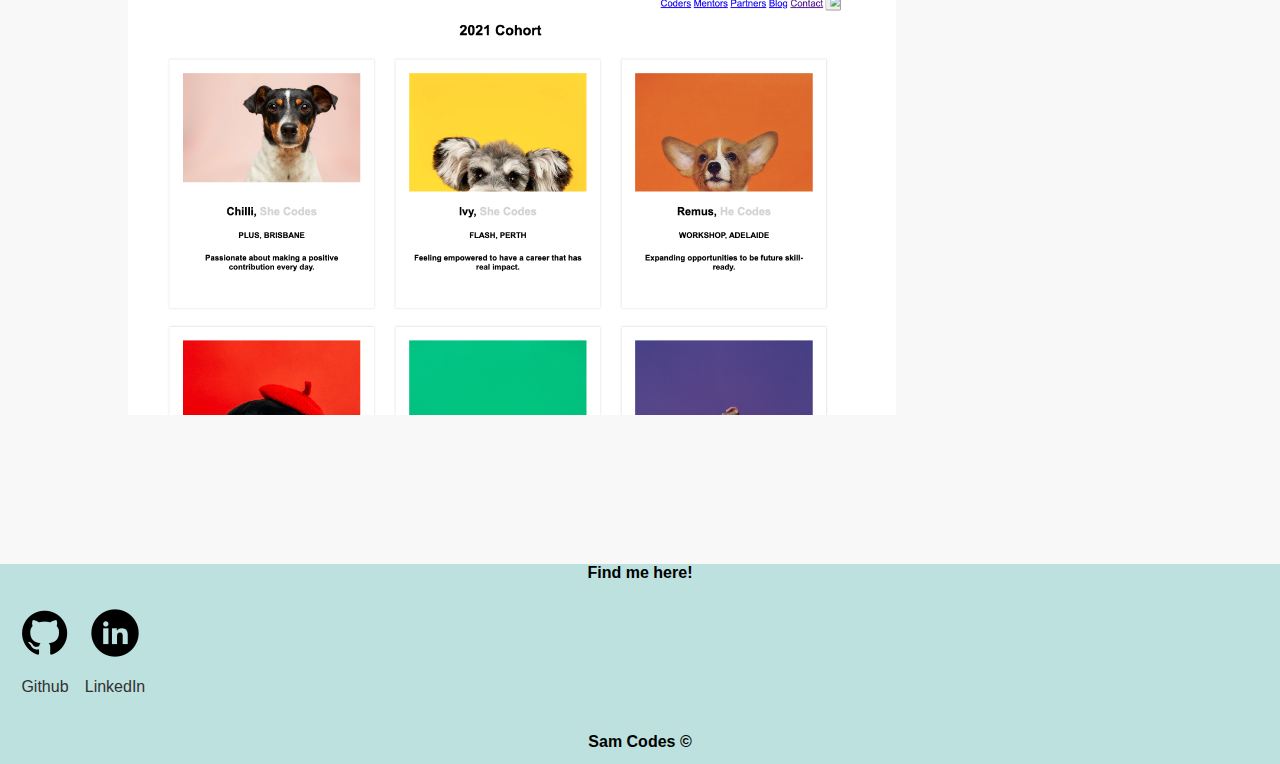
<file: Portfolio/Pages/projects.html>
<!DOCTYPE html>
<html lang="en">
  <head>
    <meta charset="utf-8" />
    <meta
      name="viewport"
      content="width=device-width, initial-scale=1, shrink-to-fit=no"
    />
    <title>She Codes</title>
    <link rel="stylesheet" href="../styles.css" />
  </head>
  <header>
    <style>
      @import url("https://fonts.googleapis.com/css2?family=Montserrat:wght@200;300;400&family=Noto+Sans+Mono:wght@200;300;400&display=swap");
    </style>
  </header>

  <header class="header-section">
    <a
      id="logo-box"
      style="fill: black"
      href="file:///Users/samanthashearman/Desktop/Github/samjsh.github.io/Portfolio/index.html"
    >
      <h1 id="sam-title">Sam;Codes</h1>
    </a>
    <div>
      <nav class="nav-links">
        <a href="../Pages/blog.html" id="nav1" class="a-tag">BLOG</a>
        <a href="../Pages/contact.html" id="nav2" class="a-tag">CONTACT</a>
        <a href="../Pages/projects.html" id="nav 3" class="a-tag">PROJECTS</a>
        <a href="../Pages/about.html" id="nav4" class="a-tag">ABOUT</a>
      </nav>
    </div>
  </header>

  <body>
    <main id="projects">
      <div id="project1">
        <section>
          <h2>Project 1 | She Codes Workshop</h2>
          <p>
            This project was one of the introductory projects with She Codes
            Australia.<br/>
            This project allowed me to understand how code works to create the
            output display that users see on a webpage.
          </p>
          <div id="project1-icons">
            <a
              href="file:///Users/samanthashearman/Desktop/She%20Codes/Projects/she-codes-home-page/index.html"
            >
              <img id="left-clickicon" src="../Icons/left-click-icon.png" />
              <p>Website</p>
            </a>

            <a href="paste email here">
              <img class="icon-link" src="../Icons/github-icon.png" />
              <p>Github</p>
            </a>
          </div>
          <br />
          <br />
          <div>
            <img src="../Pics/pic-project1.png" class="projectpictures" />
          </div>
        </section>
      </div>

      <div id="project2">
        <section>
          <h2>Project 2 | She Codes Doggy Website</h2>
          <p>
            This was one of the first projects that I created with She Codes
            Australia during our first week of learning the HTML and CSS logo.
            <br />
            The idea behind this project was to get the students familiar with
            the format of HTML and CSS and how they work together to create a
            webpage.
          </p>
          <div id="project2-icons">
            <a
              href="file:///Users/samanthashearman/Desktop/She%20Codes/Projects/dog-website/index-old.html"
            >
              <img id="left-clickicon" src="../Icons/left-click-icon.png" />
              <p>Website</p>
            </a>

            <a href="paste email here">
              <img class="icon-link" src="../Icons/github-icon.png" />
              <p>Github</p>
            </a>
            </div>
            <br />
            <br />
            <div>
              <img src="../Pics/pic-project2.png" class="projectpictures"/>
            </div>
          </div>
        </section>
      </div>
    </main>
  </body>

  <footer>
    <div class="footer-content">
      <h4>Find me here!</h4>
      <div id="icons">
        <a href="paste email here"
          ><img class="icon-link" src="../Icons/github-icon.png" />
          <p>Github</p></a
        >
        <a href="paste email here"
          ><img class="icon-link" src="../Icons/linkedin-black.png" />
          <p>LinkedIn</p></a
        >
      </div>
    </div>
    <div>
      <h4>Sam Codes<span> &copy;</span></h4>
    </div>
  </footer>
</html>
</file>
<file: styles.css>
/* Elements _______________________________________________________*/

body {
  background-color: rgb(248, 248, 248);
  margin: 0 auto;
}

html {
  font-family: "Arial", sans-serif;
}

header {
  padding: 20px;
}

a {
  text-decoration: none;
  color: rgb(49, 49, 49);
}

section {
  max-width: 1200px;
  margin: 100px auto;
  padding: 10%;
}

footer {
  background-color: rgb(188, 225, 222);
  clear: both;
  position: relative;
  height: 200px;
  text-align: center;
}

textarea {
  font-family: Arial, Helvetica, sans-serif;
  font-size: 15px;
}

/* Nav links _______________________________________________________*/

a:hover,
a:focus {
  color: rgb(231, 140, 208);
}

/* Classes -----------------------------------------------------------*/

.body-text {
  padding: 3%;
}

.header-section {
  align-items: center;
  display: flex;
  justify-content: space-between;
  padding-right: 5%;
  padding-left: 2%;
}

.nav-links {
  color: black;
  display: flex;
  flex-direction: column;
  margin-right: 2%;
}

.a-tag {
  padding: 10%;
}

.title-statement {
  font-family: Arial, Helvetica, sans-serif;
  font-weight: 200;
  text-align: center;
  margin-top: 15%;
  margin-bottom: none;
}

.binary-code {
  display: block;
  font: size 14px;
  color: rgb(161, 161, 161);
  text-align: center;
  margin-left: 32%;
  margin-right: 32%;
  padding-bottom: 25%;
}

.section1 {
  padding-top: 30%;
  padding-bottom: 40%;
  background-color: rgb(241, 238, 229);
}

.section2 {
  margin-top: 30%;
  height: 80px;
}

.face-pic {
  width: calc(100vw - 100px);
  max-width: 300px;
}

.input {
  display: flex;
  flex-direction: column;
  padding: 5px;
}

.icon-link {
  width: 50px;
  max-width: 50px;
  padding-right: 10px;
  padding-top: 4.5px;
  padding-left: 10px;
}

.projects {
  border: 2px solid black;
}

.logo-sam-contactpage {
  background-color: black;
  margin-bottom: 90px;
}

.projectpictures {
  display: flex;
  justify-content: center;
  /*padding-left: 7%;*/
  max-width: 60vw;
}

.parent-iconpair {
  display: flex;
  flex-direction: row;
}

.iconpair {
  display: flex;
  justify-content: center;
  flex-direction: column;
  align-items: center;
}

.icon-label {
  display: flex;
  flex-direction: row;
}

.projects-section {
  max-width: 1200px;
  margin: 10px auto;
  padding-left: 10%;
  padding-top: 2%;
  padding-bottom: 4%;
}

/* IDs -----------------------------------------------------------*/

#column-main {
  display: inline-block;
  text-align: center;
  padding-left: 30%;
  margin: 30%;
}

#logo-box {
  background-color: black;
  margin-bottom: 90px;
}

#sam-title {
  display: flex;
  justify-content: center;
  color: white;
  margin: 5%;
  font-size: medium;
  font-weight: 200;
}

#message {
  height: 100px;
}

#form {
  width: 40%;
  padding: 8px;
  border-radius: 10px;
  border: 5px solid rgb(188, 225, 222);
  background-color: rgb(188, 225, 222);
}

#name-msg {
  width: 70%;
}
#email-msg {
  width: 70%;
}

#icons {
  display: flex;
  flex-direction: row;
  margin: 10px;
}

#message-field {
  height: 50px;
}

#contactform-statement {
  display: flex;
  justify-content: center;
}

#blog-comingsoon {
  display: flex;
  justify-content: center;
  padding-block: 5%;
}

#blog-coming-soon-text {
  margin-bottom: 150%;
}

#projects {
  display: flex;
  justify-content: center;
  flex-direction: column;
}

#left-clickicon {
  width: 38px;
  max-width: 38px;
  padding-right: 10px;
}

#github-clickicon {
  width: 55px;
  max-width: 55px;
  padding-right: 10px;
}

#project1-icons {
  display: flex;
  flex-direction: row;
  text-align: center;
}

#project2-icons {
  display: flex;
  flex-direction: row;
  text-align: center;
}

#section2-indexpage {
  margin-top: 10px;
}

#find-me {
  display: flex;
  justify-content: left;
  padding-left: 20px;
  padding-top: 20px;
}

#sam-codes {
  margin: -20px;
}

/* Media Queries -----------------------------------------------------------*/

@media (min-width: 600px) {
  .body {
  }

  .header-section {
    align-items: center;
    display: flex;
    justify-content: space-between;
  }

  #logo-box {
    padding-left: 5%;
    padding-right: 5%;
    width: 10%;

    background-color: black;
  }

  #sam-title {
    display: flex;
    justify-content: center;
    color: white;
    font-size: medium;
    font-weight: 200;
  }

  .section1 {
    padding-top: 15%;
    padding-bottom: 15%;
    background-color: rgb(242, 225, 228);
  }
}

@media (min-width: 900px) {
  .body-text {
    display: flexbox;
    flex-direction: column;
    padding: 3%;
  }
  .header-section {
    align-items: center;
    display: flex;
    justify-content: space-between;
  }
  .binary-code {
    display: block;
  }

  #face-div {
    display: flex;
    flex-direction: column;
    justify-content: center;
    margin-left: 20px;
  }
  .face-pic {
    display: flex;
    flex-direction: column;
    justify-content: center;
  }
  .section1 {
    display: flex;
    flex-direction: row;
  }
}

@media (min-width: 1200px) {
  .body-text {
    display: flexbox;
    flex-direction: column;
    padding: 3%;
  }
  .header-section {
    align-items: center;
    display: flex;
    justify-content: space-between;
  }

  .face-pic {
    margin-left: 15%;
  }

  #face-div {
    margin-left: 20px;
    margin-top: none;
    margin-bottom: 50px;
  }

  .section1 {
    display: flex;
    flex-direction: row;
  }
}
</file>
<file: Portfolio/styles.css>
/* Elements _______________________________________________________*/

body {
  background-color: rgb(248, 248, 248);
  margin: 0 auto;
}

html {
  font-family: "Arial", sans-serif;
}

header {
  padding: 20px;
}

a {
  text-decoration: none;
  color: rgb(49, 49, 49);
}

section {
  max-width: 1200px;
  margin: 0 auto;
  padding: 10%;
}

footer {
  background-color: rgb(188, 225, 222);
  clear: both;
  position: relative;
  height: 200px;
  text-align: center;
  /*margin-top: -200px;*/
}

textarea {
  font-family: Arial, Helvetica, sans-serif;
  font-size: 15px;
}

/* Nav links _______________________________________________________*/

a:hover,
a:focus {
  color: plum;
}

/* Classes -----------------------------------------------------------*/

.body-text {
  padding: 3%;
}

.header-section {
  align-items: center;
  display: flex;
  justify-content: space-between;
}

.nav-links {
  color: black;
  display: flex;
  flex-direction: column;
  margin-right: 2%;
}

.a-tag {
  padding: 10%;
}

.title-statement {
  font-family: Arial, Helvetica, sans-serif;
  font-weight: 200;
  text-align: center;
  margin-top: 15%;
  margin-bottom: none;
}

.binary-code {
  display: block;
  font: size 14px;
  color: rgb(161, 161, 161);
  text-align: center;
  margin-left: 32%;
  margin-right: 32%;
  padding-bottom: 25%;
}

.section1 {
  padding-top: 30%;
  padding-bottom: 40%;
  background-color: rgb(241, 238, 229);
}

.section2 {
  margin-top: 30%;
  height: 80px;
}

.face-pic {
  width: calc(100vw - 100px);
  max-width: 300px;
}

.input {
  display: flex;
  flex-direction: column;
  padding: 5px;
}

.icon-link {
  width: 50px;
  max-width: 50px;
  padding-right: 10px;
  padding-top: 4.5px;
  padding-left: 10px;
}

.projects {
  border: 2px solid black;
}

.logo-sam-contactpage {
  background-color: black;
  margin-bottom: 90px;
}

.projectpictures {
  display: flex;
  justify-content: center;
  /*padding-left: 7%;*/
  max-width: 60vw;
}

.parent-iconpair {
  display: flex;
  flex-direction: row;
}

.iconpair {
  display: flex;
  justify-content: center;
  flex-direction: column;
  align-items: center;
}

.icon-label {
  display: flex;
  flex-direction: row;
}

/* IDs -----------------------------------------------------------*/

#column-main {
  display: inline-block;
  text-align: center;
  padding-left: 30%;
  margin: 30%;
}

#logo-box {
  background-color: black;
  margin-bottom: 90px;
}

#sam-title {
  display: flex;
  justify-content: center;
  color: white;
  margin: 5%;
  font-size: medium;
  font-weight: 200;
}

#message {
  height: 100px;
}

#form {
  width: 40%;
  padding: 8px;
  border-radius: 10px;
  border: 5px solid rgb(188, 225, 222);
  background-color: rgb(188, 225, 222);
}

#name-msg {
  width: 70%;
}
#email-msg {
  width: 70%;
}

#icons {
  display: flex;
  flex-direction: row;
  margin: 10px;
}

/*#name-field {
  padding-bottom: 2px;
}

#email-field {
}*/

#message-field {
  height: 50px;
}

#contactform-statement {
  display: flex;
  justify-content: center;
}

#blog-comingsoon {
  display: flex;
  justify-content: center;
  padding-block: 5%;
}

#blog-coming-soon-text {
  margin-bottom: 150%;
}

#projects {
  display: flex;
  justify-content: center;
  flex-direction: column;
}

#left-clickicon {
  width: 38px;
  max-width: 38px;
  padding-right: 10px;
}

#github-clickicon {
  width: 55px;
  max-width: 55px;
  padding-right: 10px;
}

/*#project1 {
  display: flex;
  justify-content: center;
}

#project2 {
  display: flex;
  justify-content: center;
}*/

#project1-icons {
  display: flex;
  flex-direction: row;
  text-align: center;
}

#project2-icons {
  display: flex;
  flex-direction: row;
  text-align: center;
}

#section2-indexpage {
  margin-top: 10px;
}

/* Media Queries -----------------------------------------------------------*/

@media (min-width: 600px) {
  .body {
  }

  .header-section {
    align-items: center;
    display: flex;
    justify-content: space-between;
  }

  #logo-box {
    padding-left: 5%;
    padding-right: 5%;
    width: 10%;

    background-color: black;
  }

  #sam-title {
    display: flex;
    justify-content: center;
    color: white;
    font-size: medium;
    font-weight: 200;
  }

  .section1 {
    padding-top: 15%;
    padding-bottom: 15%;
    background-color: rgb(242, 225, 228);
  }
}

@media (min-width: 900px) {
  .body-text {
    display: flexbox;
    flex-direction: column;
    padding: 3%;
  }
  .header-section {
    align-items: center;
    display: flex;
    justify-content: space-between;
  }
  .binary-code {
    display: block;
  }

  #face-div {
    display: flex;
    flex-direction: column;
    justify-content: center;
    margin-left: 20px;
  }
  .face-pic {
    display: flex;
    flex-direction: column;
    justify-content: center;
  }
  .section1 {
    display: flex;
    flex-direction: row;
  }
}

@media (min-width: 1200px) {
  .body-text {
    display: flexbox;
    flex-direction: column;
    padding: 3%;
  }
  .header-section {
    align-items: center;
    display: flex;
    justify-content: space-between;
  }

  .face-pic {
    margin-left: 15%;
  }

  #face-div {
    margin-left: 20px;
    margin-top: none;
    margin-bottom: 50px;
  }

  .section1 {
    display: flex;
    flex-direction: row;
  }
}
</file>
